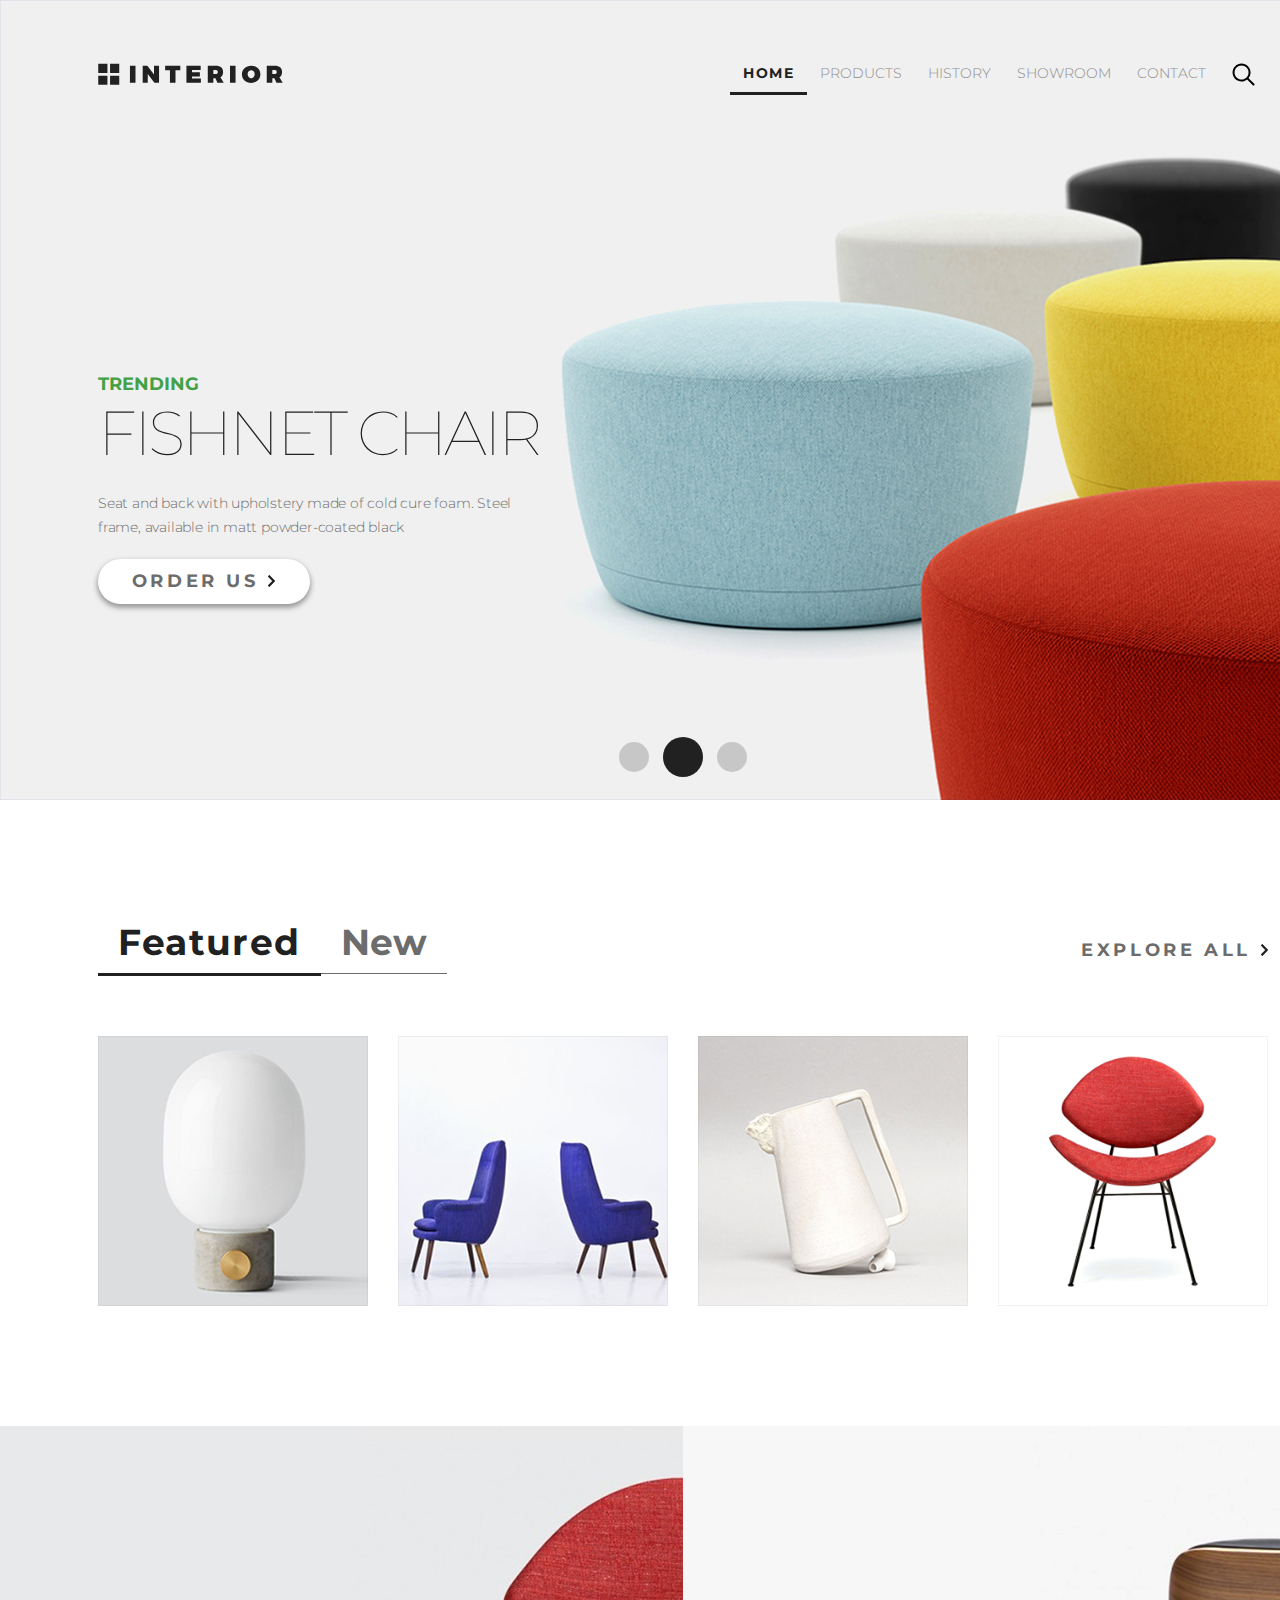
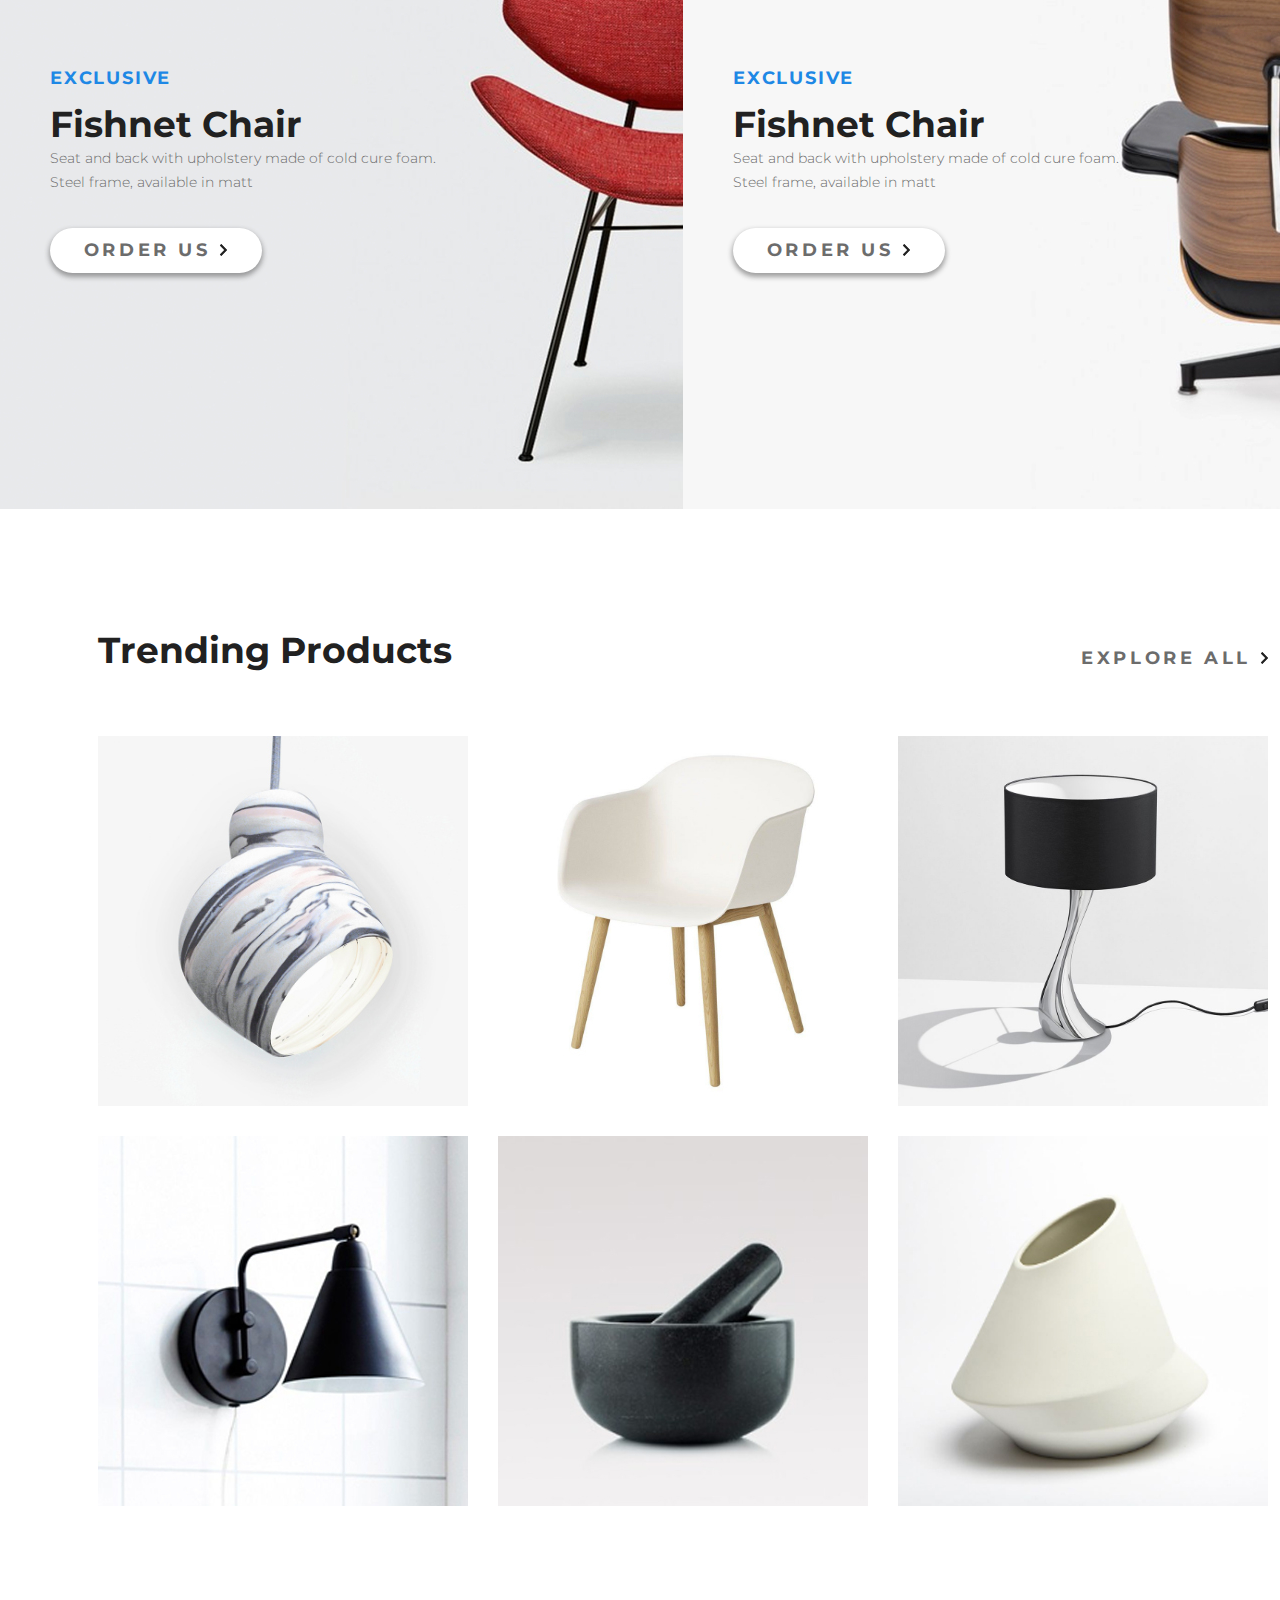
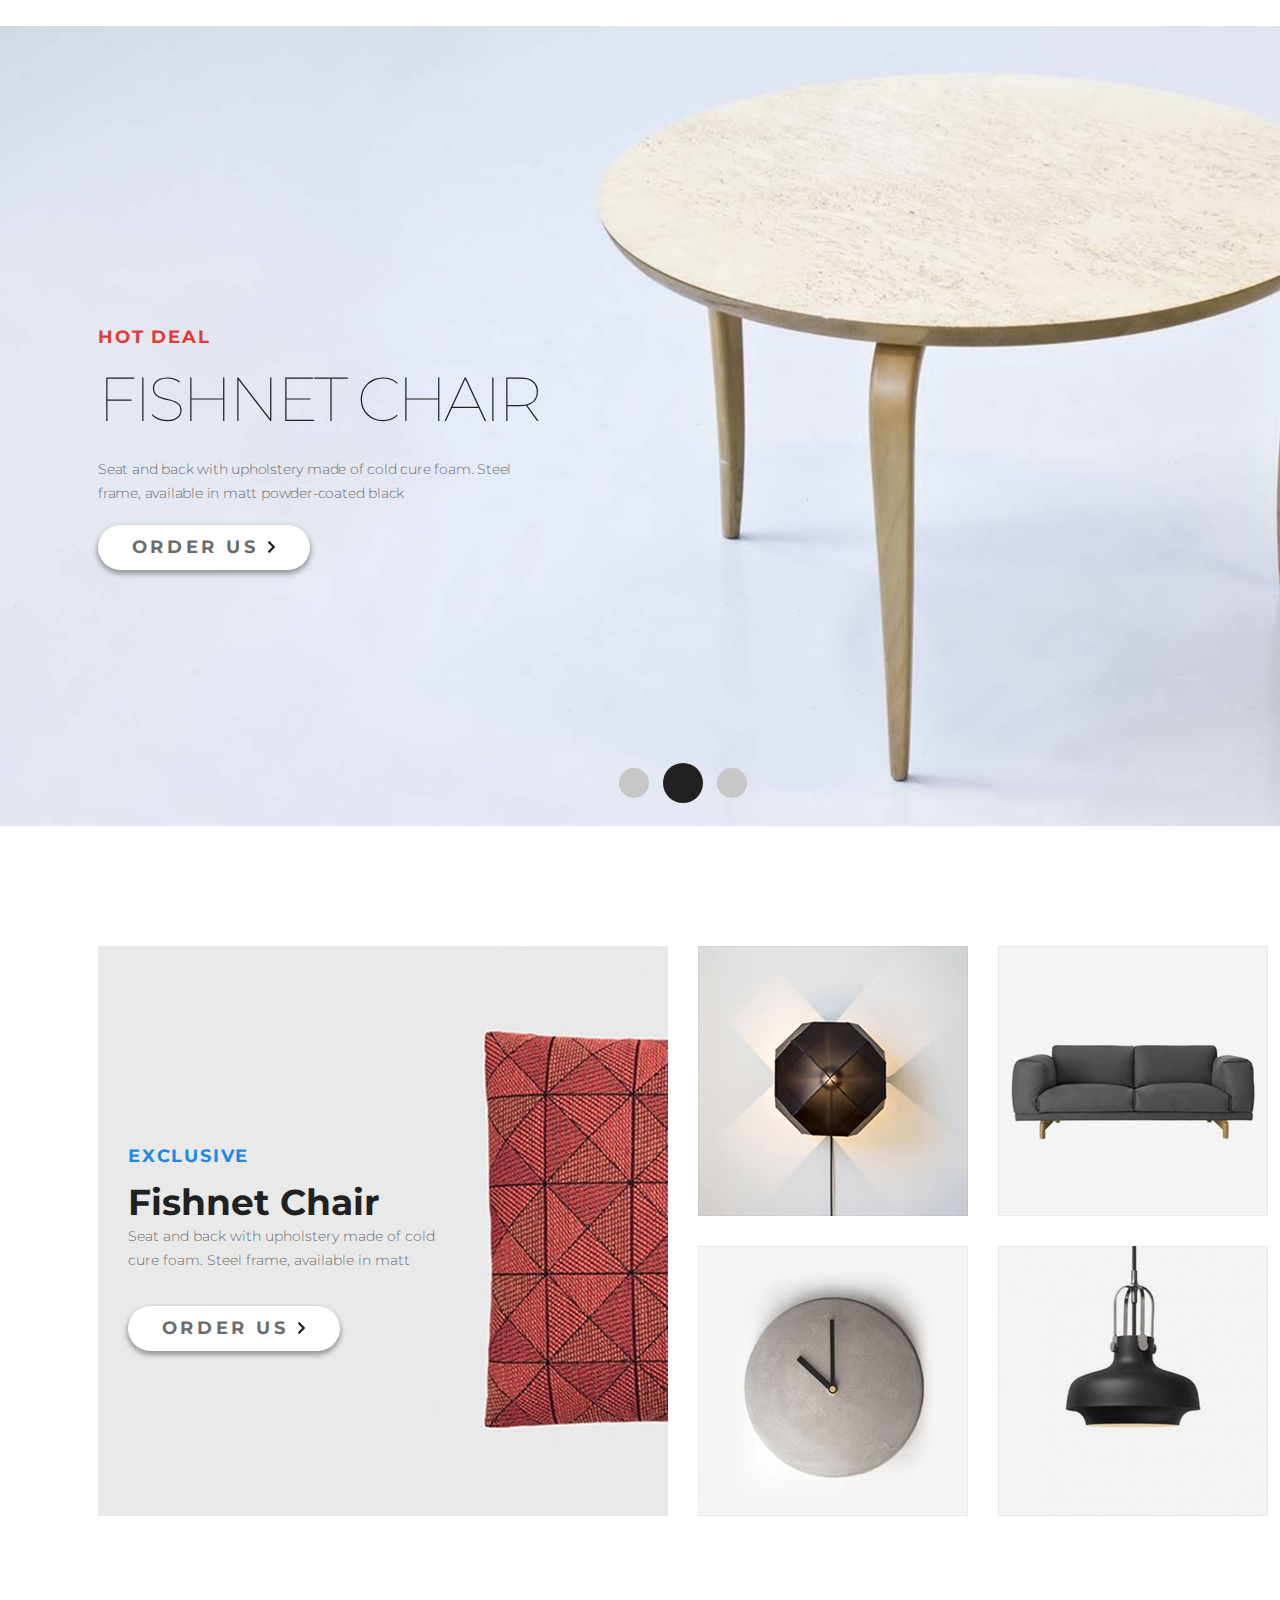
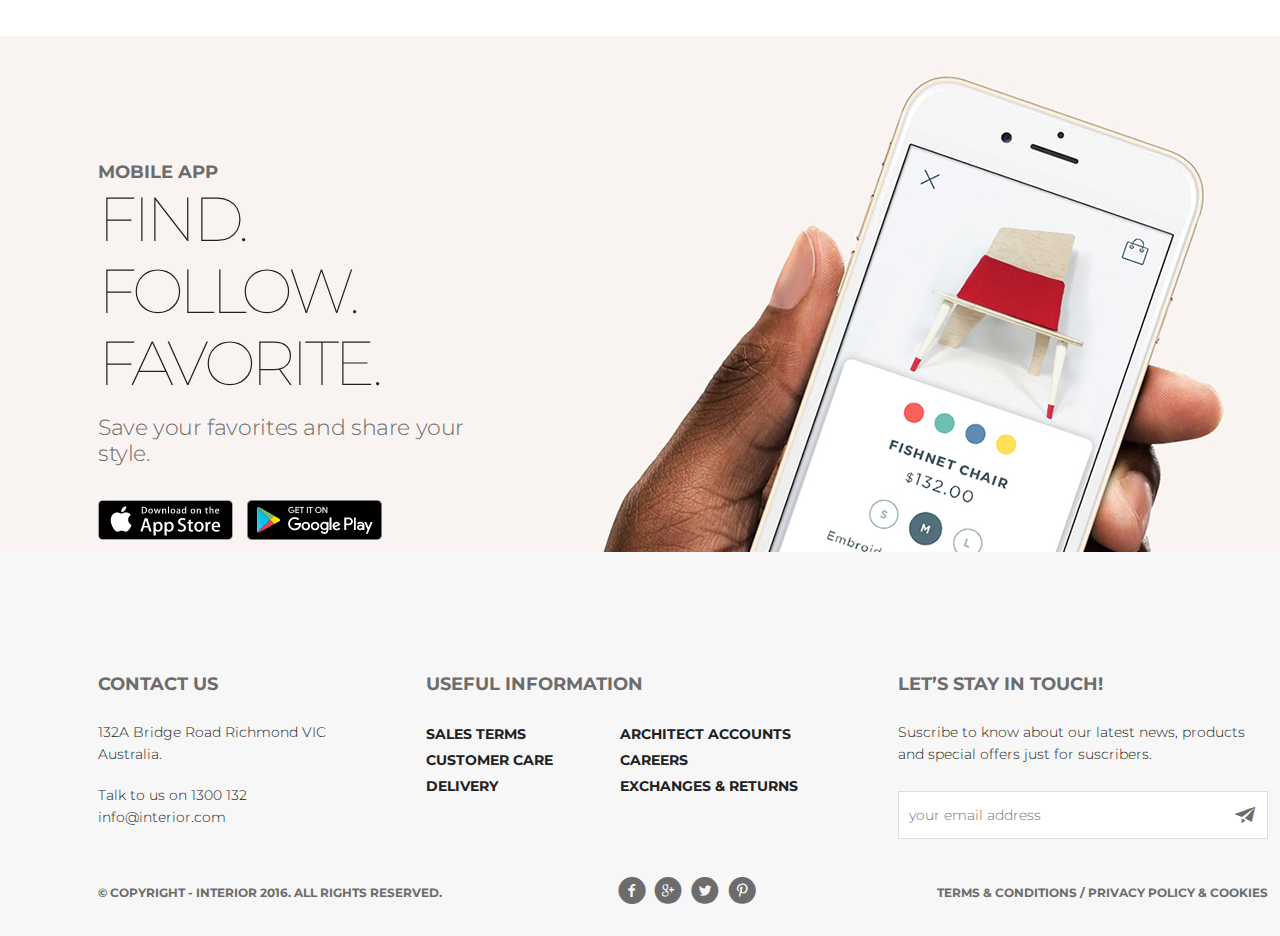
<file: index.html>
<!DOCTYPE html>
<html lang="en">

<head>
    <meta charset="UTF-8">
    <meta name="description" content="An Icon Font Generated By IcoMoon.io">
    <meta name="viewport" content="width=device-width, initial-scale=1">
    <title>Главная страница</title>
    <link href="https://fonts.googleapis.com/css2?family=Montserrat:wght@100;300;400;700&display=swap" rel="stylesheet">
    <link rel="stylesheet" href="style.css"> </head>

<body>
    <div class="container">
        <div class="slider padding_site">
            <div class="header clearfix">
                <a href="#"><img src="image/logo.svg" alt="logo"></a>
                <ul class="menu clearfix">
                    <li class="menu_list"><a href="#" class="menu_link menu_link_active">HOME</a></li>
                    <li class="menu_list"><a href="products.html" class="menu_link">PRODUCTS</a></li>
                    <li class="menu_list"><a href="#" class="menu_link">HISTORY</a></li>
                    <li class="menu_list"><a href="#" class="menu_link">SHOWROOM</a></li>
                    <li class="menu_list"><a href="contact.html" class="menu_link">CONTACT</a></li>
                    <li class="menu_list">
                        <a href="#" class="menu_link"><img src="image/search.svg" alt=""></a>
                    </li>
                </ul>
            </div>
            <div class="slider_text">
                <p class="slider_trending">TRENDING</p>
                <h2 class="slider_h2">Fishnet Chair</h2>
                <p class="slider_content">Seat and back with upholstery made of cold cure foam. Steel frame, available in matt powder-coated black</p> <a href="#" class="button">Order Us <img src="image/arrow.svg" alt="arrow" width="9" height="12"></a> </div>
            <div class="pagination">
                <a href="" class="circle"></a>
                <a href="" class="circle circle_active"></a>
                <a href="" class="circle"></a>
            </div>
        </div>
        <div class="catalog">
            <div class="catalog-header clearfix">
                <ul class="catalog-menu">
                    <li class="menu_list"><a class="catalog-link-menu menu_link_active" href="">Featured</a></li>
                    <li class="menu_list"><a class="catalog-link-menu" href="">New</a></li>
                </ul> <a href="#" class="catalog-link">explore all <img src="image/arrow.svg" alt="" width="9" height="12"></a> </div>
            <div class="catalog-tovar">
                <div class="catalog-img catalog-img-hover"><img src="image/product-1.jpg" alt="">
                    <div class="catalog-block">
                        <a href="#" class="block-a"><img src="image/arrow.svg" alt=""></a>
                        <h2 class="block-h2">Fishnet Chair</h2>
                        <p class="block-p">Seat and back with upholstery made of cold cure foam</p>
                    </div>
                </div>
                <div class="catalog-img catalog-img-hover"><img src="image/product-2.jpg" alt="">
                    <div class="catalog-block">
                        <a href="#" class="block-a"><img src="image/arrow.svg" alt=""></a>
                        <h2 class="block-h2">Fishnet Chair</h2>
                        <p class="block-p">Seat and back with upholstery made of cold cure foam</p>
                    </div>
                </div>
                <div class="catalog-img catalog-img-hover"><img src="image/product-3.jpg" alt="">
                    <div class="catalog-block">
                        <a href="#" class="block-a"><img src="image/arrow.svg" alt=""></a>
                        <h2 class="block-h2">Fishnet Chair</h2>
                        <p class="block-p">Seat and back with upholstery made of cold cure foam</p>
                    </div>
                </div>
                <div class="catalog-img catalog-img-hover"><img src="image/product-4.jpg" alt="">
                    <div class="catalog-block">
                        <a href="#" class="block-a"><img src="image/arrow.svg" alt=""></a>
                        <h2 class="block-h2">Fishnet Chair</h2>
                        <p class="block-p">Seat and back with upholstery made of cold cure foam</p>
                    </div>
                </div>
            </div>
        </div>
        <div class="exclusive">
            <div class="exclusive-content-1">
                <div class="exclusive-text">
                    <p class="exclusive-p">exclusive</p>
                    <h2 class="exclusive-h2">Fishnet Chair</h2>
                    <p class="exclusive-content">Seat and back with upholstery made of cold cure foam. Steel frame, available in matt</p> <a href="#" class="button">Order Us <img src="image/arrow.svg" alt="arrow" width="9" height="12"></a> </div>
            </div>
            <div class="exclusive-content-2">
                <div class="exclusive-text">
                    <p class="exclusive-p">exclusive</p>
                    <h2 class="exclusive-h2">Fishnet Chair</h2>
                    <p class="exclusive-content">Seat and back with upholstery made of cold cure foam. Steel frame, available in matt</p> <a href="#" class="button">Order Us <img src="image/arrow.svg" alt="arrow" width="9" height="12"></a> </div>
            </div>
        </div>
        <div class="trending">
            <div class="tr-header">
                <p class="tr-name">Trending Products</p><a href="#" class="catalog-link">explore all <img src="image/arrow.svg" alt="" width="9" height="12"></a> </div>
            <ul class="tr-content">
                <li class="tr-list">
                    <a href="#" class="tr-link"><img src="image/product-11.jpg" alt=""></a>
                </li>
                <li class="tr-list">
                    <a href="#" class="tr-link"><img src="image/product-21.jpg" alt=""></a>
                </li>
                <li class="tr-list">
                    <a href="#" class="tr-link"><img src="image/product-31.jpg" alt=""></a>
                </li>
                <li class="tr-list">
                    <a href="#" class="tr-link"><img src="image/product-41.jpg" alt=""></a>
                </li>
                <li class="tr-list">
                    <a href="#" class="tr-link"><img src="image/product-5.jpg" alt=""></a>
                </li>
                <li class="tr-list">
                    <a href="#" class="tr-link"><img src="image/product-6.jpg" alt=""></a>
                </li>
            </ul>
        </div>
        <div class="slider-hd padding_site">
            <div class="slider_text2">
                <p class="slider_hd">Hot deal</p>
                <h2 class="slider_h2">Fishnet Chair</h2>
                <p class="slider_content">Seat and back with upholstery made of cold cure foam. Steel frame, available in matt powder-coated black</p> <a href="#" class="button">Order Us <img src="image/arrow.svg" alt="arrow" width="9" height="12"></a> </div>
            <div class="pagination">
                <a href="" class="circle"></a>
                <a href="" class="circle circle_active"></a>
                <a href="" class="circle"></a>
            </div>
        </div>
        <div class="combinate padding_site">
            <div class="combinate-content">
                <div class="combinate-text">
                    <p class="exclusive-p">exclusive</p>
                    <h2 class="exclusive-h2">Fishnet Chair</h2>
                    <p class="exclusive-content">Seat and back with upholstery made of cold cure foam. Steel frame, available in matt</p> <a href="#" class="button">Order Us <img src="image/arrow.svg" alt="arrow" width="9" height="12"></a> </div>
            </div>
            <div class="comb-trending">
                <ul class="comb-content">
                    <li class="comb-list">
                        <a href="#" class="tr-link"><img src="image/product-2-sm.jpg" alt=""></a>
                    </li>
                    <li class="comb-list">
                        <a href="#" class="tr-link"><img src="image/product-3-sm.jpg" alt=""></a>
                    </li>
                    <li class="comb-list">
                        <a href="#" class="tr-link"><img src="image/product-4-sm.jpg" alt=""></a>
                    </li>
                    <li class="comb-list">
                        <a href="#" class="tr-link"><img src="image/product-5-sm.jpg" alt=""></a>
                    </li>
                </ul>
            </div>
        </div>
        <div class="app">
            <div class="app-content padding_site">
                <p class="m-app">mobile app</p>
                <h2 class="app-h2">Find. Follow. Favorite.</h2>
                <p class="p-app">Save your favorites and share your style.</p>
                <a href="https://www.apple.com/ios/app-store/" class="app-store"><img src="image/app-store.png" alt=""></a>
                <a href="https://play.google.com/store" class="google-play app-store"><img src="image/google-play.png" alt=""></a>
            </div>
        </div>
    </div>
    <div class="footer">
        <div class="footer-info padding_site">
            <div class="footer-contact">
                <h2 class="footer-h2">Contact Us</h2>
                <p class="footer-p">132A Bridge Road Richmond VIC
                    <br> Australia.</p>
                <br>
                <p class="footer-p">Talk to us on 1300 132
                    <br> info@interior.com</p>
            </div>
            <div class="footer-useful">
                <h2 class="footer-h2">Useful Information</h2>
                <ul class="useful-ul">
                    <li class="useful-li"><a href="#" class="useful-link">Sales terms</a></li>
                    <li class="useful-li"><a href="#" class="useful-link">Customer care</a></li>
                    <li class="useful-li"><a href="#" class="useful-link">Delivery</a></li>
                    <li class="useful-li"><a href="#" class="useful-link">Architect accounts</a></li>
                    <li class="useful-li"><a href="#" class="useful-link">Careers</a></li>
                    <li class="useful-li"><a href="#" class="useful-link">Exchanges & returns</a></li>
                </ul>
            </div>
            <div class="footer-distribution">
                <h2 class="footer-h2">Let’s Stay in Touch!</h2>
                <p class="footer-p">Suscribe to know about our latest news, products and special offers just for suscribers.</p>
                <div class="email-form">
                    <input type="text" placeholder="your email address" class="email">
                    <input type="submit" value="" class="submit"> </div>
            </div>
        </div>
        <div class="footer-copyright padding_site">
            <p class="copyright">© Copyright - INTERIOR 2016. All Rights Reserved.</p> <span><a href="" class="soshial"></a> <a href="" class="soshial"></a> <a href="" class="soshial"></a> <a href="" class="soshial"></a></span> <a href="" class="privacy">Terms & Conditions  /  Privacy policy & Cookies</a></div>
    </div>
</body>

</html>
</file>
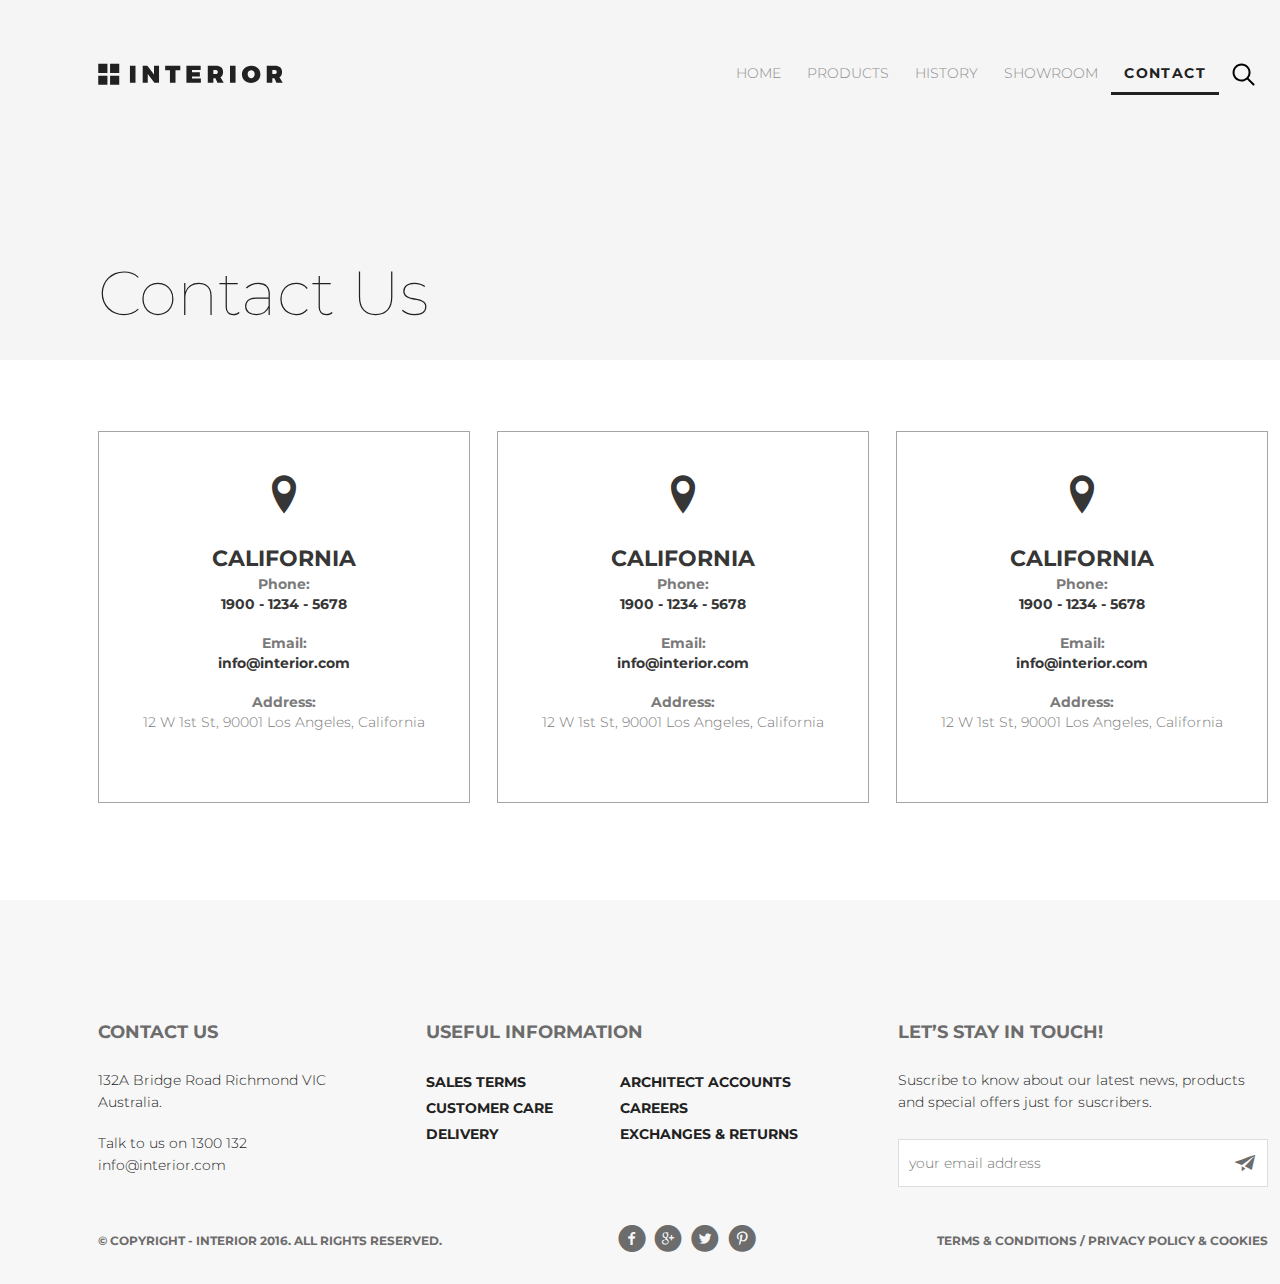
<file: contact.html>
<!DOCTYPE html>
<html lang="en">

<head>
    <meta charset="UTF-8">
    <title>Document</title>
    <link href="https://fonts.googleapis.com/css2?family=Montserrat:wght@100;300;400;700&display=swap" rel="stylesheet">
    <link rel="stylesheet" href="style.css"> </head>

<body>
    <div class="container">
        <div class="top_header padding_site backgound-header">
            <div class="header clearfix">
                <a href="#"><img src="image/logo.svg" alt="logo"></a>
                <ul class="menu clearfix">
                    <li class="menu_list"><a href="index.html" class="menu_link ">HOME</a></li>
                    <li class="menu_list"><a href="products.html" class="menu_link">PRODUCTS</a></li>
                    <li class="menu_list"><a href="#" class="menu_link">HISTORY</a></li>
                    <li class="menu_list"><a href="#" class="menu_link">SHOWROOM</a></li>
                    <li class="menu_list"><a href="#" class="menu_link menu_link_active">CONTACT</a></li>
                    <li class="menu_list">
                        <a href="#" class="menu_link"><img src="image/search.svg" alt=""></a>
                    </li>
                </ul>
                <h2 class="products-h2">Contact Us</h2> </div>
        </div>
        <div class="contact-information padding_site">
            <div class="information-block">
                <p class="location"></p>
                <h2 class="ter">California</h2>
                <p class="contact-h2">Phone:</p> <a href="1900-1234-5678" class="link-contact">1900 - 1234 - 5678</a>
                <br>
                <br>
                <p class="contact-h2">Email:</p> <a href="info@interior.com" class="link-contact">info@interior.com</a>
                <br>
                <br>
                <p class="contact-h2">Address:</p>
                <p class="contact-p">12 W 1st St, 90001 Los Angeles, California</p>
            </div>
            <div class="information-block">
                <p class="location"></p>
                <h2 class="ter">California</h2>
                <p class="contact-h2">Phone:</p> <a href="1900-1234-5678" class="link-contact">1900 - 1234 - 5678</a>
                <br>
                <br>
                <p class="contact-h2">Email:</p> <a href="info@interior.com" class="link-contact">info@interior.com</a>
                <br>
                <br>
                <p class="contact-h2">Address:</p>
                <p class="contact-p">12 W 1st St, 90001 Los Angeles, California</p>
            </div>
            <div class="information-block">
                <p class="location"></p>
                <h2 class="ter">California</h2>
                <p class="contact-h2">Phone:</p> <a href="1900-1234-5678" class="link-contact">1900 - 1234 - 5678</a>
                <br>
                <br>
                <p class="contact-h2">Email:</p> <a href="info@interior.com" class="link-contact">info@interior.com</a>
                <br>
                <br>
                <p class="contact-h2">Address:</p>
                <p class="contact-p">12 W 1st St, 90001 Los Angeles, California</p>
            </div>
        </div>
    </div>
    <div class="footer">
        <div class="footer-info padding_site">
            <div class="footer-contact">
                <h2 class="footer-h2">Contact Us</h2>
                <p class="footer-p">132A Bridge Road Richmond VIC
                    <br> Australia.</p>
                <br>
                <p class="footer-p">Talk to us on 1300 132
                    <br> info@interior.com</p>
            </div>
            <div class="footer-useful">
                <h2 class="footer-h2">Useful Information</h2>
                <ul class="useful-ul">
                    <li class="useful-li"><a href="#" class="useful-link">Sales terms</a></li>
                    <li class="useful-li"><a href="#" class="useful-link">Customer care</a></li>
                    <li class="useful-li"><a href="#" class="useful-link">Delivery</a></li>
                    <li class="useful-li"><a href="#" class="useful-link">Architect accounts</a></li>
                    <li class="useful-li"><a href="#" class="useful-link">Careers</a></li>
                    <li class="useful-li"><a href="#" class="useful-link">Exchanges & returns</a></li>
                </ul>
            </div>
            <div class="footer-distribution">
                <h2 class="footer-h2">Let’s Stay in Touch!</h2>
                <p class="footer-p">Suscribe to know about our latest news, products and special offers just for suscribers.</p>
                <div class="email-form">
                    <input type="text" placeholder="your email address" class="email">
                    <input type="submit" value="" class="submit"> </div>
            </div>
        </div>
        <div class="footer-copyright padding_site">
            <p class="copyright">© Copyright - INTERIOR 2016. All Rights Reserved.</p> <span><a href="" class="soshial"></a> <a href="" class="soshial"></a> <a href="" class="soshial"></a> <a href="" class="soshial"></a></span> <a href="" class="privacy">Terms & Conditions  /  Privacy policy & Cookies</a></div>
    </div>
</body>

</html>
</file>
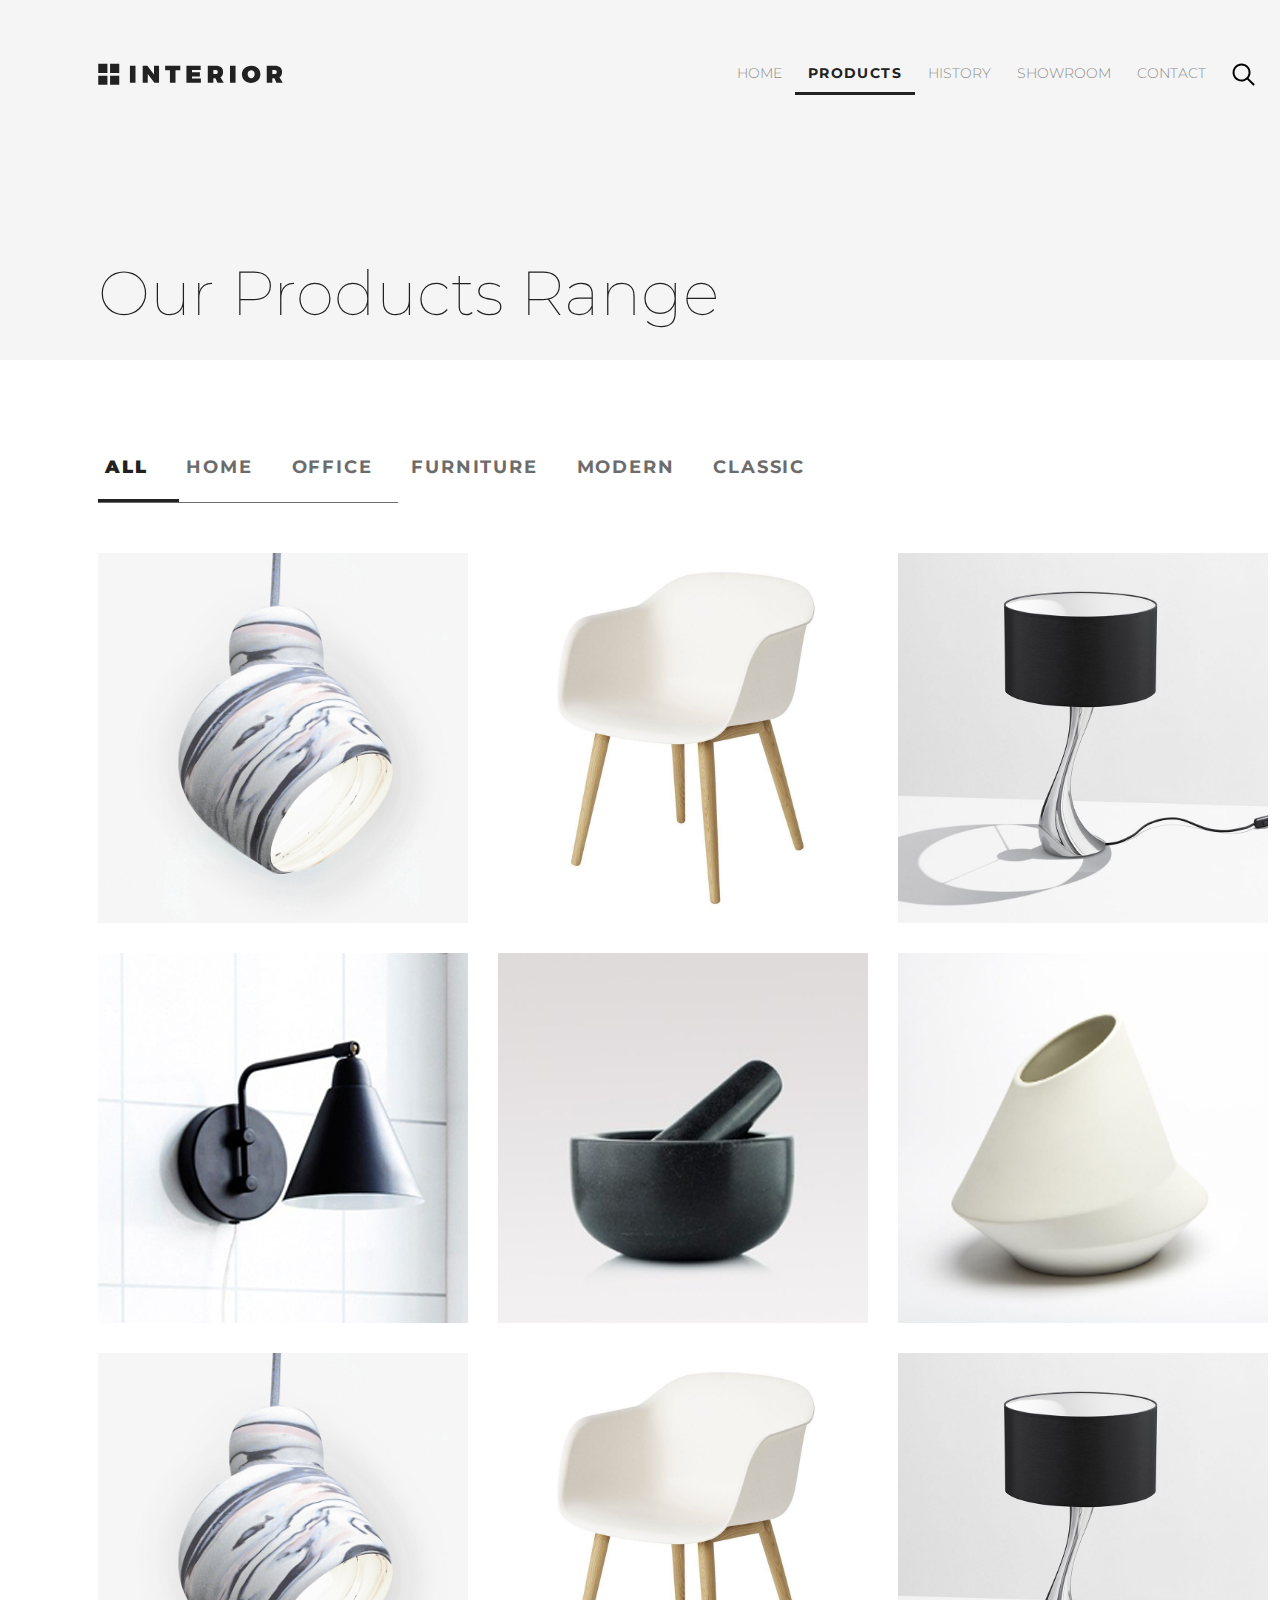
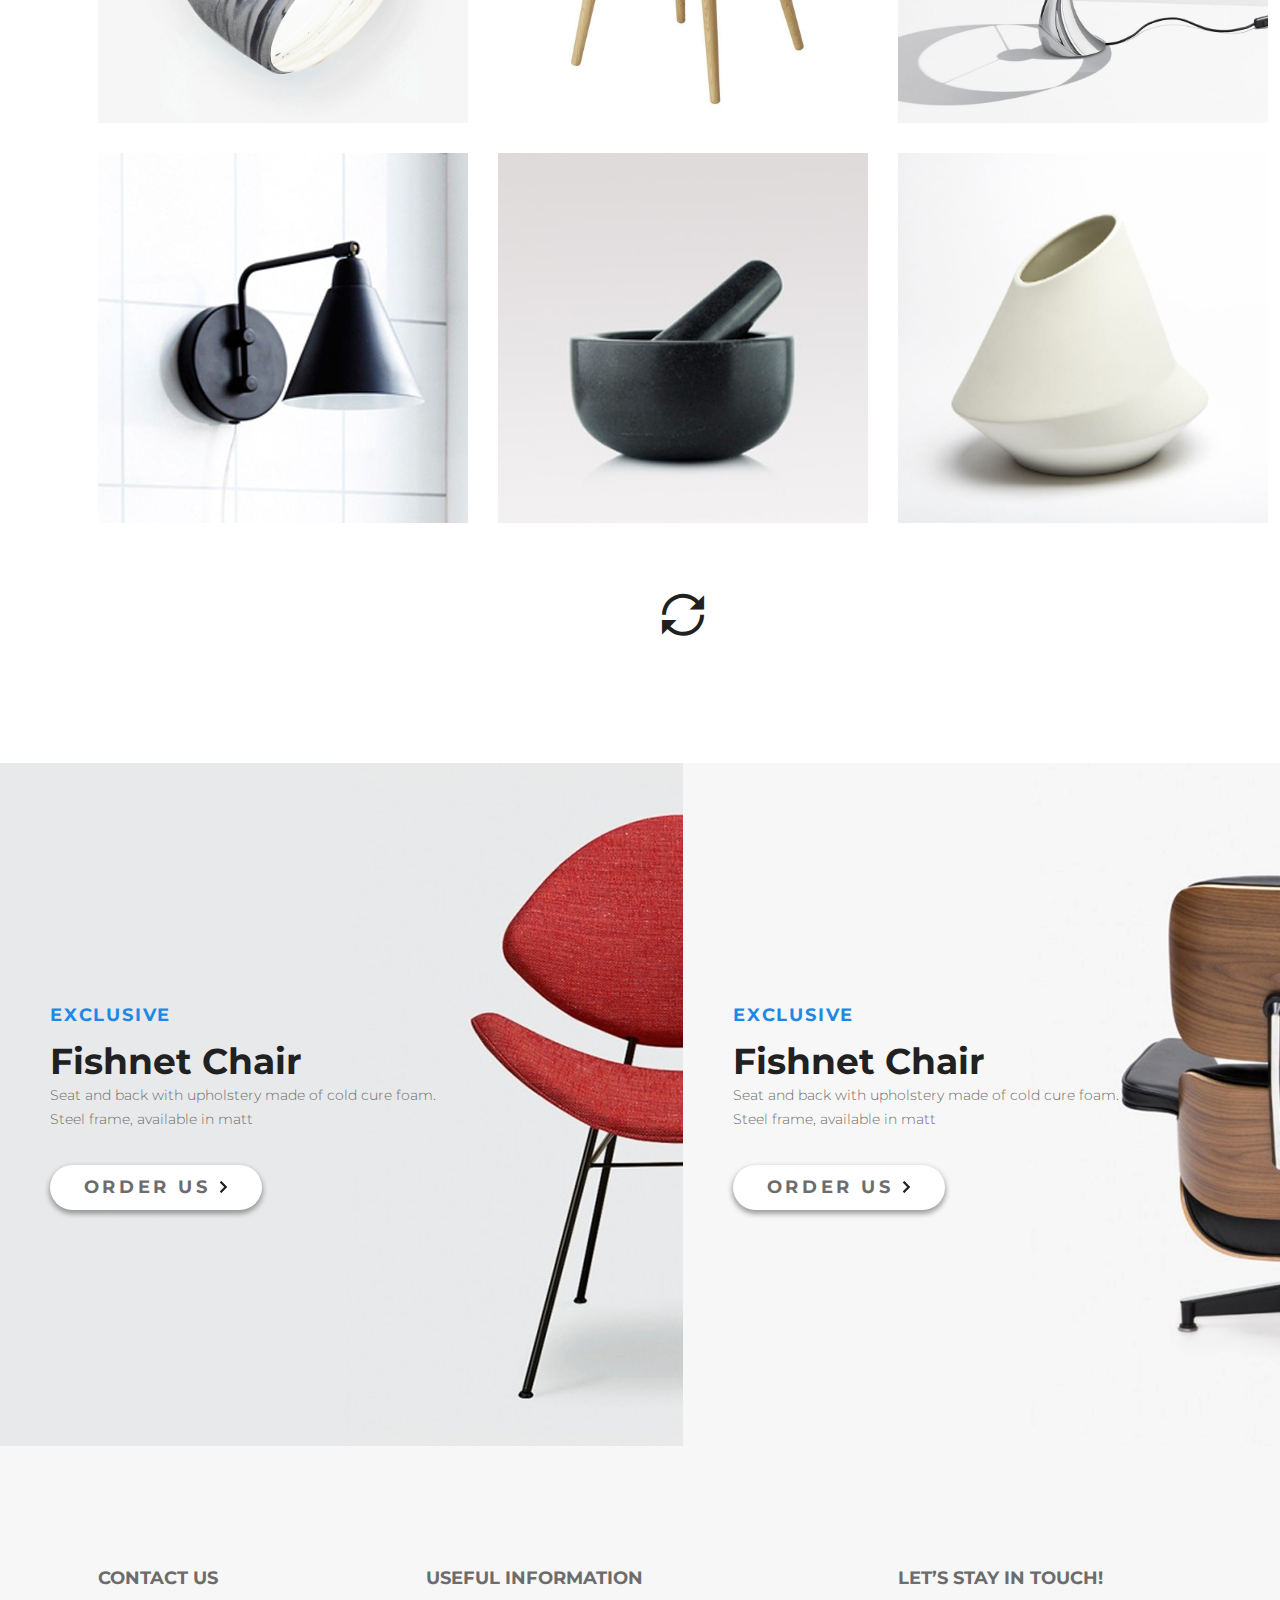
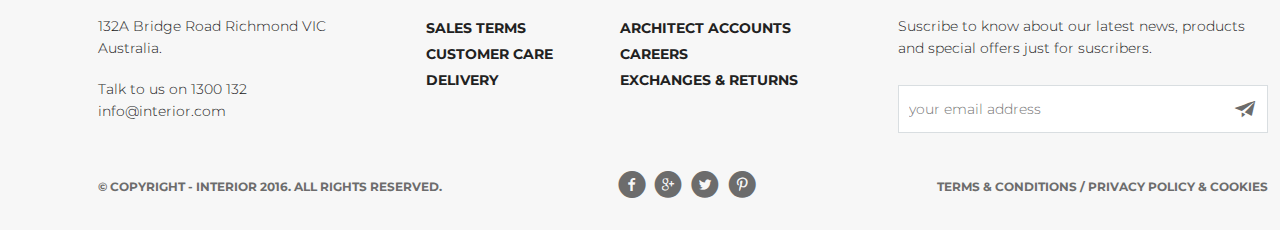
<file: products.html>
<!DOCTYPE html>
<html lang="en">

<head>
    <meta charset="UTF-8">
    <title>Document</title>
    <link href="https://fonts.googleapis.com/css2?family=Montserrat:wght@100;300;400;700&display=swap" rel="stylesheet">
    <link rel="stylesheet" href="style.css"> </head>

<body>
    <div class="container">
        <div class="top_header padding_site backgound-header">
            <div class="header clearfix">
                <a href="#"><img src="image/logo.svg" alt="logo"></a>
                <ul class="menu clearfix">
                    <li class="menu_list"><a href="index.html" class="menu_link ">HOME</a></li>
                    <li class="menu_list"><a href="#" class="menu_link menu_link_active">PRODUCTS</a></li>
                    <li class="menu_list"><a href="#" class="menu_link">HISTORY</a></li>
                    <li class="menu_list"><a href="#" class="menu_link">SHOWROOM</a></li>
                    <li class="menu_list"><a href="contact.html" class="menu_link">CONTACT</a></li>
                    <li class="menu_list">
                        <a href="#" class="menu_link"><img src="image/search.svg" alt=""></a>
                    </li>
                </ul>
                <h2 class="products-h2">Our Products Range</h2> </div>
        </div>
        <div class="products-catalog padding_site">
            <ul class="menu-products clearfix">
                <li class="menu_list list-menu active-list"><a class="link-products active-products" href="#">All</a></li>
                <li class="menu_list list-menu"><a class="link-products" href="#">HOME</a></li>
                <li class="menu_list list-menu"><a class="link-products" href="#">OFFICE</a></li>
                <li class="menu_list list-menu"><a class="link-products" href="#">FURNITURE</a></li>
                <li class="menu_list list-menu"><a class="link-products" href="#">MODERN</a></li>
                <li class="menu_list list-menu"><a class="link-products" href="#">CLASSIC</a></li>
            </ul>
            <hr class="clearfix">
            <ul class="tr-content">
                <li class="tr-list">
                    <a href="product-details.html" class="tr-link"><img src="image/product-11.jpg" alt=""></a>
                </li>
                <li class="tr-list">
                    <a href="product-details.html" class="tr-link"><img src="image/product-21.jpg" alt=""></a>
                </li>
                <li class="tr-list">
                    <a href="product-details.html" class="tr-link"><img src="image/product-31.jpg" alt=""></a>
                </li>
                <li class="tr-list">
                    <a href="product-details.html" class="tr-link"><img src="image/product-41.jpg" alt=""></a>
                </li>
                <li class="tr-list">
                    <a href="product-details.html" class="tr-link"><img src="image/product-5.jpg" alt=""></a>
                </li>
                <li class="tr-list">
                    <a href="product-details.html" class="tr-link"><img src="image/product-6.jpg" alt=""></a>
                </li>
                <li class="tr-list">
                    <a href="product-details.html" class="tr-link"><img src="image/product-11.jpg" alt=""></a>
                </li>
                <li class="tr-list">
                    <a href="product-details.html" class="tr-link"><img src="image/product-21.jpg" alt=""></a>
                </li>
                <li class="tr-list">
                    <a href="product-details.html" class="tr-link"><img src="image/product-31.jpg" alt=""></a>
                </li>
                <li class="tr-list">
                    <a href="product-details.html" class="tr-link"><img src="image/product-41.jpg" alt=""></a>
                </li>
                <li class="tr-list">
                    <a href="product-details.html" class="tr-link"><img src="image/product-5.jpg" alt=""></a>
                </li>
                <li class="tr-list">
                    <a href="product-details.html" class="tr-link"><img src="image/product-6.jpg" alt=""></a>
                </li>
            </ul>
            <div class="reload"> <a href="#" class="reload"></a> </div>
        </div>
        <div class="exclusive">
            <div class="exclusive-content-1">
                <div class="exclusive-text">
                    <p class="exclusive-p">exclusive</p>
                    <h2 class="exclusive-h2">Fishnet Chair</h2>
                    <p class="exclusive-content">Seat and back with upholstery made of cold cure foam. Steel frame, available in matt</p> <a href="#" class="button">Order Us <img src="image/arrow.svg" alt="arrow" width="9" height="12"></a> </div>
            </div>
            <div class="exclusive-content-2">
                <div class="exclusive-text">
                    <p class="exclusive-p">exclusive</p>
                    <h2 class="exclusive-h2">Fishnet Chair</h2>
                    <p class="exclusive-content">Seat and back with upholstery made of cold cure foam. Steel frame, available in matt</p> <a href="#" class="button">Order Us <img src="image/arrow.svg" alt="arrow" width="9" height="12"></a> </div>
            </div>
        </div>
    </div>
    <div class="footer">
        <div class="footer-info padding_site">
            <div class="footer-contact">
                <h2 class="footer-h2">Contact Us</h2>
                <p class="footer-p">132A Bridge Road Richmond VIC
                    <br> Australia.</p>
                <br>
                <p class="footer-p">Talk to us on 1300 132
                    <br> info@interior.com</p>
            </div>
            <div class="footer-useful">
                <h2 class="footer-h2">Useful Information</h2>
                <ul class="useful-ul">
                    <li class="useful-li"><a href="#" class="useful-link">Sales terms</a></li>
                    <li class="useful-li"><a href="#" class="useful-link">Customer care</a></li>
                    <li class="useful-li"><a href="#" class="useful-link">Delivery</a></li>
                    <li class="useful-li"><a href="#" class="useful-link">Architect accounts</a></li>
                    <li class="useful-li"><a href="#" class="useful-link">Careers</a></li>
                    <li class="useful-li"><a href="#" class="useful-link">Exchanges & returns</a></li>
                </ul>
            </div>
            <div class="footer-distribution">
                <h2 class="footer-h2">Let’s Stay in Touch!</h2>
                <p class="footer-p">Suscribe to know about our latest news, products and special offers just for suscribers.</p>
                <div class="email-form">
                    <input type="text" placeholder="your email address" class="email">
                    <input type="submit" value="" class="submit"> </div>
            </div>
        </div>
        <div class="footer-copyright padding_site">
            <p class="copyright">© Copyright - INTERIOR 2016. All Rights Reserved.</p> <span><a href="" class="soshial"></a> <a href="" class="soshial"></a> <a href="" class="soshial"></a> <a href="" class="soshial"></a></span> <a href="" class="privacy">Terms & Conditions  /  Privacy policy & Cookies</a></div>
    </div>
</body>

</html>
</file>
<file: style.css>
@font-face {
    font-family: "GothamProRegular";
    src: url("../fonts/GothamProRegular/GothamProRegular.eot");
    src: url("../fonts/GothamProRegular/GothamProRegular.eot?#iefix")format("embedded-opentype"), url("../fonts/GothamProRegular/GothamProRegular.woff") format("woff"), url("../fonts/GothamProRegular/GothamProRegular.ttf") format("truetype");
    font-style: normal;
    font-weight: normal;
}

@font-face {
    font-family: 'icomoon';
    src: url('fonts/icomoon.eot?d16c14');
    src: url('fonts/icomoon.eot?d16c14#iefix') format('embedded-opentype'), url('fonts/icomoon.ttf?d16c14') format('truetype'), url('fonts/icomoon.woff?d16c14') format('woff'), url('fonts/icomoon.svg?d16c14#icomoon') format('svg');
    font-weight: normal;
    font-style: normal;
    font-display: block;
}


.icon-location-pin:before {
    content: "\e901";
}

.icon-paper-plane:before {
    content: "\e902";
}

.icon-facebook-with-circle:before {
    content: "\e903";
}

.icon-google-with-circle:before {
    content: "\e904";
}

.icon-pinterest-with-circle:before {
    content: "\e905";
}

.icon-twitter-with-circle:before {
    content: "\e906";
}

.icon-loop2:before {
    content: "\ea2e";
}

* {
    margin: 0;
    padding: 0;
}

html,
body {
    height: 100%;
    font-family: 'Montserrat', sans-serif;
}

.clearfix:after {
    content: "";
    display: table;
    clear: both;
}

.padding_site {
    padding-left: 98px;
    padding-right: 98px;
}

.container {
    width: 1366px;
    min-height: 100%;
    margin: 0 auto;
}

.slider {
    height: 800px;
    background-image: url(image/slider-img.jpg);
    position: relative;
}

.header {
    padding-top: 63px;
}

.menu {
    float: right;
}

.menu_list {
    list-style-type: none;
    float: left;
}

.menu_link {
    color: #8c8c8c;
    font-size: 14px;
    font-weight: 300;
    text-transform: uppercase;
    text-decoration: none;
    padding: 10px 13px;
}

.menu_link:hover {
    color: #212121;
}

.menu_link_active {
    color: #212121 !important;
    font-weight: 700;
    letter-spacing: 1.4px;
    border-bottom: 3px solid #212121 !important;
}

.slider_text {
    margin-top: 283px;
}

.slider_trending {
    color: #43a047;
    font-size: 18px;
    font-weight: 700;
    text-transform: uppercase;
}

.slider_h2 {
    color: #212121;
    font-family: "Montserrat";
    font-size: 62px;
    font-weight: 100;
    letter-spacing: -3.5px;
    text-transform: uppercase;
}

.slider_content {
    color: #6c6c6c;
    font-size: 14px;
    font-weight: 300;
    width: 458px;
    margin-top: 20px;
    margin-bottom: 20px;
    line-height: 24px;
    letter-spacing: -0.2px;
}

.button {
    color: #6c6c6c;
    font-size: 18px;
    font-weight: 700;
    text-transform: uppercase;
    box-shadow: 0 3px 5px 1px rgba(66, 66, 66, 0.48);
    border-radius: 23px;
    background-color: #ffffff;
    width: 212px;
    height: 45px;
    line-height: 45px;
    text-align: center;
    display: inline-block;
    text-decoration: none;
    letter-spacing: 3.6px;
}

.button:hover {
    color: #212121;
    box-shadow: 0 3px 5px 1px rgba(66, 66, 66, 0.48);
}

.button:active {
    color: #212121;
    box-shadow: none;
}

.pagination {
    position: absolute;
    width: 1170px;
    bottom: 19px;
    text-align: center;
}

.circle {
    width: 30px;
    height: 30px;
    display: inline-block;
    background-color: #c7c7c7;
    border-radius: 50%;
    margin: 5px;
}

.circle_active {
    width: 40px;
    height: 40px;
    background-color: #212121;
    margin-bottom: 0;
}

.circle:hover {
    background-color: #212121;
}

.catalog {
    width: 1171px;
    margin: 0 auto;
    padding: 120px 0 120px 0;
}

.catalog-header a {
    text-decoration: none;
}

.catalog-link-menu {
    color: #6c6c6c;
    font-family: Montserrat;
    font-size: 36px;
    font-weight: 700;
    padding: 9px 20px;
    border-bottom: 1px solid;
}

.catalog-link {
    text-decoration: none;
    float: right;
    color: #6c6c6c;
    font-family: Montserrat;
    font-size: 18px;
    font-weight: 700;
    line-height: 24px;
    text-transform: uppercase;
    margin-top: 18px;
    letter-spacing: 3.6px;
}

.catalog-tovar {
    margin-top: 72px;
    display: flex;
    justify-content: space-between;
}

.catalog-img {
    position: relative;
    width: 270px;
    height: 270px;
}

.catalog-block {
    position: absolute;
    top: 0;
    left: 0;
    width: 268px;
    height: 268px;
    border: 1px solid #9c9c9c;
    background-color: rgba(255, 255, 255, 0.9);
    display: none;
}

.catalog-img:hover .catalog-block {
    display: block;
}

.block-a {
    margin: 62px 0 0 111px;
    box-shadow: 0 2px 5px 1px rgba(33, 33, 33, 0.35);
    border-radius: 24px;
    background-color: #ffffff;
    width: 48px;
    height: 48px;
    line-height: 54px;
    text-align: center;
    display: inline-block;
}

.block-h2 {
    text-align: center;
    color: #212121;
    font-family: Montserrat;
    font-size: 22px;
    font-weight: 700;
    line-height: 29.88px;
    padding-top: 19px;
}

.block-p {
    color: #6c6c6c;
    font-family: Montserrat;
    font-size: 13px;
    font-weight: 300;
    line-height: 21.91px;
    text-align: center;
    padding: 0 32px 23px 32px;
}

.exclusive {
    display: flex;
}

.exclusive-content-1 {
    width: 683px;
    height: 683px;
    background-image: url(image/promo-img1.jpg);
}

.exclusive-content-2 {
    width: 683px;
    height: 683px;
    background-image: url(image/promo-img.jpg);
}

.exclusive-text {
    margin-top: 228px;
    margin-left: 50px;
    width: 394px;
}

.exclusive-p {
    color: #1e88e5;
    font-family: Montserrat;
    font-size: 18px;
    font-weight: 700;
    line-height: 48px;
    text-transform: uppercase;
    letter-spacing: 1.8px;
}

.exclusive-h2 {
    color: #212121;
    font-family: Montserrat;
    font-size: 36px;
    font-weight: 700;
}

.exclusive-content {
    color: #6c6c6c;
    font-family: Montserrat;
    font-size: 14px;
    font-weight: 300;
    line-height: 24.04px;
    padding-bottom: 34px;
}

.trending {
    width: 1171px;
    margin: 0 auto;
    margin-top: 119px;
    margin-bottom: 90px;
}

.tr-content {
    width: 1170px;
    min-height: 468px;
    display: flex;
    align-content: flex-start;
    align-items: baseline;
    flex-wrap: wrap;
    margin: 0 auto;
    justify-content: space-between;
    margin-top: 50px;
}

.tr-list {
    display: flex;
    width: 370px;
    height: 370px;
    justify-content: center;
    margin-bottom: 30px;
}

.tr-list:hover {
    opacity: 0.3;
}

.link-products:hover {
    color: #212121;
}

.tr-name {
    color: #212121;
    font-family: Montserrat;
    font-size: 36px;
    font-weight: 700;
    padding-bottom: 64px;
    float: left;
}

.slider-hd {
    height: 800px;
    background-image: url(image/slider2.jpg);
    position: relative;
}

.slider_text2 {
    padding-top: 287px;
}

.slider_hd {
    color: #e53935;
    font-family: Montserrat;
    font-size: 18px;
    font-weight: 700;
    line-height: 48px;
    text-transform: uppercase;
    letter-spacing: 1.8px;
}

.combinate {
    display: flex;
    margin-top: 120px;
    margin-bottom: 120px;
}

.combinate-content {
    width: 570px;
    height: 570px;
    background-image: url(image/product-1-lg.jpg);
}

.combinate-text {
    padding-top: 186px;
    padding-left: 30px;
    width: 332px;
}

.comb-content {
    width: 570px;
    height: 570px;
    display: flex;
    align-content: flex-start;
    align-items: baseline;
    flex-wrap: wrap;
    margin: 0 auto;
    justify-content: space-between;
    margin-left: 30px;
}

.comb-list {
    display: flex;
    width: 270px;
    height: 300px;
    justify-content: center;
}

.app {
    width: 1366px;
    height: 516px;
    background-image: url(image/back-img.jpg);
}

.app-content {
    padding-top: 125px;
    width: 415px;
    padding-bottom: 120px;
}

.m-app {
    color: #6c6c6c;
    font-family: Montserrat;
    font-size: 18px;
    font-weight: 700;
    line-height: 22px;
    text-transform: uppercase;
}

.app-h2 {
    color: #212121;
    font-family: "Montserrat";
    font-size: 62px;
    font-weight: 100;
    line-height: 72px;
    text-transform: uppercase;
    letter-spacing: -4.38px;
}

.p-app {
    color: #6c6c6c;
    font-family: Montserrat;
    font-size: 22px;
    font-weight: 300;
    line-height: 26px;
    letter-spacing: -0.38px;
    padding-top: 16px;
    padding-bottom: 33px;
}

.google-play {
    margin-left: 10px;
}

.app-store:hover {
    filter: brightness(150%);
}

.footer {
    margin: 0 auto;
    width: 1366px;
    height: 384px;
    background-color: #f7f7f7;
}

.footer-info {
    display: flex;
    justify-content: space-between;
    height: 147px;
    padding-top: 120px;
}

.footer-h2 {
    color: #6c6c6c;
    font-family: Montserrat;
    font-size: 18px;
    font-weight: 700;
    line-height: 24px;
    text-transform: uppercase;
    margin-bottom: 25px;
}

.useful-ul {
    list-style-position: inside;
    column-count: 2;
    list-style-type: none;
    text-decoration: none;
}

.useful-link {
    text-decoration: none;
    color: #212121;
    font-family: Montserrat;
    font-size: 14px;
    font-weight: 700;
    line-height: 26px;
    text-transform: uppercase;
}

.useful-link:hover {
    opacity: 0.6;
}

.footer-distribution {
    width: 370px;
}

.footer-copyright {
    display: flex;
    justify-content: space-between;
    color: #6c6c6c;
    font-family: Montserrat;
    font-size: 12px;
    font-weight: 700;
    line-height: 30px;
    text-transform: uppercase;
    padding-top: 59px;
}

.footer-p {
    color: #212121;
    font-family: Montserrat;
    font-size: 14px;
    font-weight: 300;
    line-height: 22px;
}

.email-form {
    margin-top: 26px;
    position: relative;
}

.email {
    width: 358px;
    height: 46px;
    padding-left: 10px;
    border: 1px solid #d9dee1;
    color: #6c6c6c;
    font-family: Montserrat;
    font-size: 14px;
    font-weight: 300;
    line-height: 22px;
}

.submit {
    position: absolute;
    top: 0px;
    right: 0px;
    display: block;
    width: 47px;
    height: 48px;
    border: none;
    background: none;
    color: #6c6c6c;
    font-family: icomoon;
    font-size: 22px;
    font-weight: 400;
    line-height: 22px;
}

.soshial {
    text-decoration: none;
    color: #6c6c6c;
    font-family: icomoon;
    font-size: 28px;
    font-weight: 400;
    line-height: 26px;
    text-transform: uppercase;
    letter-spacing: 5.6px;
}

.soshial:hover {
    color: #000;
}

.privacy {
    text-decoration: none;
    color: #6c6c6c;
}


/* next pages */

.products-h2 {
    padding-top: 168px;
    color: #212121;
    font-family: "Montserrat";
    font-size: 62px;
    font-weight: 100;
    line-height: 72px;
}

.backgound-header {
    height: 360px;
    background-color: #f5f5f5;
}

.products-catalog {
    padding-top: 72px;
    padding-bottom: 140px;
}

.link-products {
    text-decoration: none;
    height: 13px;
    color: #6c6c6c;
    font-family: Montserrat;
    font-size: 18px;
    font-weight: 700;
    text-transform: uppercase;
    letter-spacing: 1.8px;
}

.active-products {
    color: #212121;
    font-weight: 900;
}

.active-list {
    border-bottom: 3px solid #212121;
}

hr {
    width: 300px;
    border: none;
    border-bottom: 1px solid #6c6c6c;
}

.menu-products {
    text-align: center;
}

.list-menu {
    padding: 24px 32px 21px 7px;
    display: inline-block;
}

.reload {
    width: 42px;
    height: 29px;
    padding-top: 41px;
    margin: 0 auto;
}

.menu-catalog {
    height: 70px;
    margin: 0 auto;
    background-color: #f4f4f4;
}

.header-bottom {
    padding-bottom: 29px;
}

.content-details {
    display: flex;
    margin-top: 72px;
    margin-bottom: 245px;
}

.image-details {
    width: 50%;
    height: 651px;
    float: left;
}

.img {
    margin-bottom: 10px;
}

.details {
    width: 50%;
    min-height: 350px;
    text-align: center;
    padding: 47px 0 0 60px;
}

.pagination-detail {
    width: 100%;
    margin-top: 10px;
    text-align: center;
}

.price {
    color: #212121;
    font-family: GothamProRegular;
    font-size: 36px;
    font-weight: 300;
    line-height: 48.02px;
}

.currensy {
    font-size: 48px;
}

.number {
    font-size: 72px;
    text-transform: uppercase;
}

.button-red {
    margin-top: 31px;
    width: 100%;
    height: 70px;
    background-color: #f44336;
    color: #ffffff;
    border-radius: 35px;
    line-height: 70px;
}

.button-red:hover {
    color: #eaeaea;
}

.details-p {
    margin-left: 5px;
    margin-top: 49px;
    text-align: left;
    color: #212121;
    font-family: GothamProRegular;
    font-size: 16px;
    font-weight: 300;
    line-height: 24.01px;
    letter-spacing: 0.4px;
}

.contact-information {
    margin-top: 71px;
    margin-bottom: 122px;
    display: flex;
    justify-content: space-between;
}

.information-block {
    width: 370px;
    height: 370px;
    border: 1px solid #9c9c9c;
    background-color: #ffffff;
    opacity: 0.9;
    text-align: center;
}

.ter {
    color: #212121;
    font-family: Montserrat;
    font-size: 22px;
    font-weight: 700;
    line-height: 29.88px;
    text-transform: uppercase;
}

.contact-h2 {
    color: #6c6c6c;
    font-family: Montserrat;
    font-size: 14px;
    font-weight: 700;
    line-height: 20px;
}

.link-contact {
    text-decoration: none;
    color: #212121;
    font-family: Montserrat;
    font-size: 14px;
    font-weight: 700;
    line-height: 20px;
}

.link-contact:hover {
    opacity: 0.6;
}

.contact-p {
    color: #6c6c6c;
    font-family: Montserrat;
    font-size: 14px;
    font-weight: 300;
    line-height: 20px;
}

.location {
    padding-top: 48px;
    padding-bottom: 34px;
    color: #212121;
    font-family: icomoon;
    font-size: 48px;
    font-weight: 400;
    line-height: 30px;
    text-transform: uppercase;
}

.reload {
    text-decoration: none;
    color: #212121;
    font-family: icomoon;
    font-size: 42px;
    font-weight: 400;
    text-transform: uppercase;
    letter-spacing: 4.2px;
}

.reload:hover {
    color: #9c9c9c;
}

.catalog-link:hover {
    color: #000;
}
</file>
